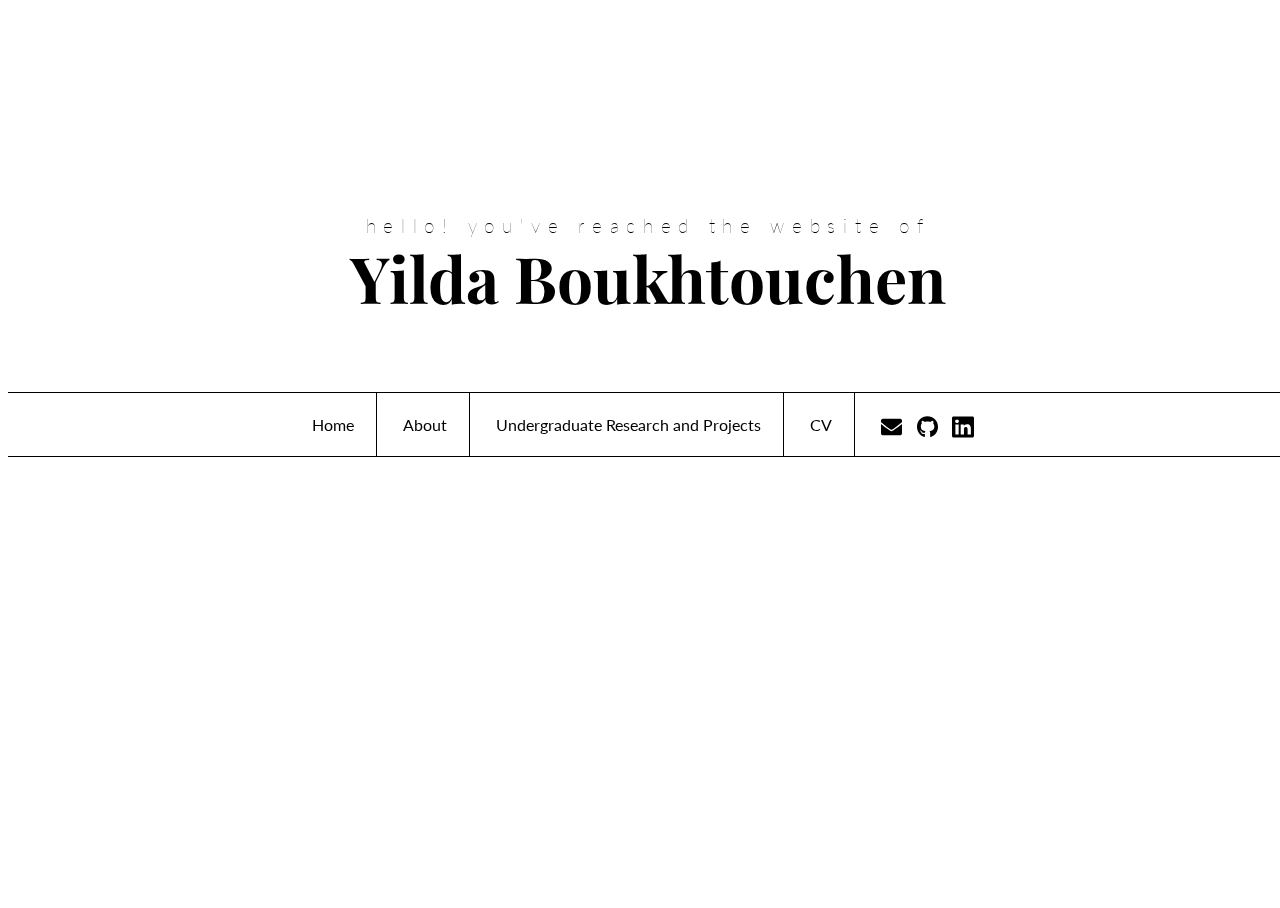
<file: index.html>
<!DOCTYPE html>
<html>
  <head>
     <meta charset = "utf-8">
     <meta name="viewport" content="width=device-width, initial-scale=1">
     <title>Yilda Boukhtouchen</title>
     <link href="stylesheet.css" rel="stylesheet" type="text/css">
     <meta name="description" content="" />
     <meta name="keywords" content="" />
  </head>
  <body>
    <div id="navbar" style="padding-top:30%">
      <ul>
        <li><a href="index.html">Home</a></li>
        <li><a href="about.html">About</a></li>
        <li><a href="research.html">Undergraduate Research and Projects</a></li>
        <li><a href="cv.html">CV</a></li>
        <li>
          <a href="mailto: yboukhto@uwaterloo.ca"><img id="favicon" src="envelope-solid.svg" alt="Email"></a>
          <a href="https://github.com/yildab"><img id="favicon" src="github-brands.svg" alt="Github"></a>
          <a href="https://www.linkedin.com/in/yilda-boukhtouchen/"><img id="favicon" src="linkedin-brands.svg" alt="LinkedIn"></a>
        </li>
      </ul>
    </div>
    <div id="title" style="padding-top:15%">
      <h3>hello! you've reached the website of</h3>
      <h1 id="title" style="padding-top:15%">Yilda Boukhtouchen</h1>
    </div>
  </body>
</html>
</file>
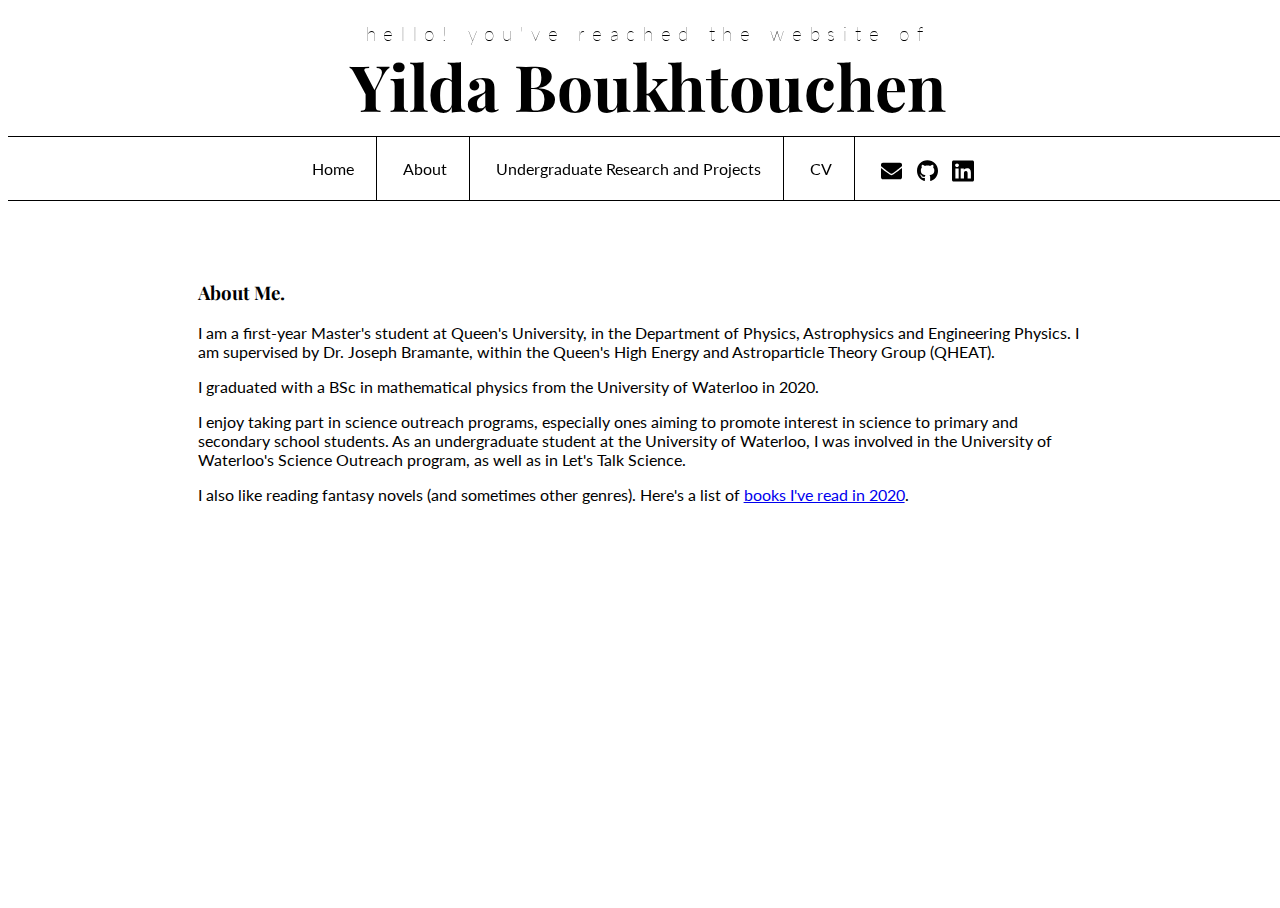
<file: about.html>
<!DOCTYPE html>
<html>
  <head>
     <meta charset = "utf-8">
     <meta name="viewport" content="width=device-width, initial-scale=1">
     <title>Yilda Boukhtouchen</title>
     <link href="stylesheet.css" rel="stylesheet" type="text/css">
     <meta name="description" content="" />
     <meta name="keywords" content="" />
  </head>
  <body>
    <div id="navbar">
      <ul>
        <li><a href="index.html">Home</a></li>
        <li><a href="about.html">About</a></li>
        <li><a href="research.html">Undergraduate Research and Projects</a></li>
        <li><a href="cv.html">CV</a></li>
        <li>
          <a href="mailto: yboukhto@uwaterloo.ca"><img id="favicon" src="envelope-solid.svg" alt="Email"></a>
          <a href="https://github.com/yildab"><img id="favicon" src="github-brands.svg" alt="Github"></a>
          <a href="https://www.linkedin.com/in/yilda-boukhtouchen/"><img id="favicon" src="linkedin-brands.svg" alt="LinkedIn"></a>
        </li>
      </ul>
    </div>
    <div id="title">
      <h3>hello! you've reached the website of</h3>
      <h1 id="title">Yilda Boukhtouchen</h1>
    </div>
    <div id="main">
      <h3>About Me.</h3>
      <p>
        I am a first-year Master's student at Queen's University, in the Department of Physics, Astrophysics and Engineering Physics. 
        I am supervised by Dr. Joseph Bramante, within the Queen's High Energy and Astroparticle Theory Group (QHEAT).
      </p>
      <p>
        I graduated with a BSc in mathematical physics from the University of Waterloo in 2020.
      </p>
      <p>
        I enjoy taking part in science outreach programs, especially ones aiming to promote
        interest in science to primary and secondary school students. As an undergraduate student at the University of Waterloo, I was involved in the 
        University of Waterloo's Science Outreach program, as well as in Let's Talk Science.
      </p>
      <p>
        I also like reading fantasy novels (and sometimes other genres). Here's a list of <a href="books.html">books I've read in 2020</a>.
      </p>
    </div>
  </body>
</html>
</file>
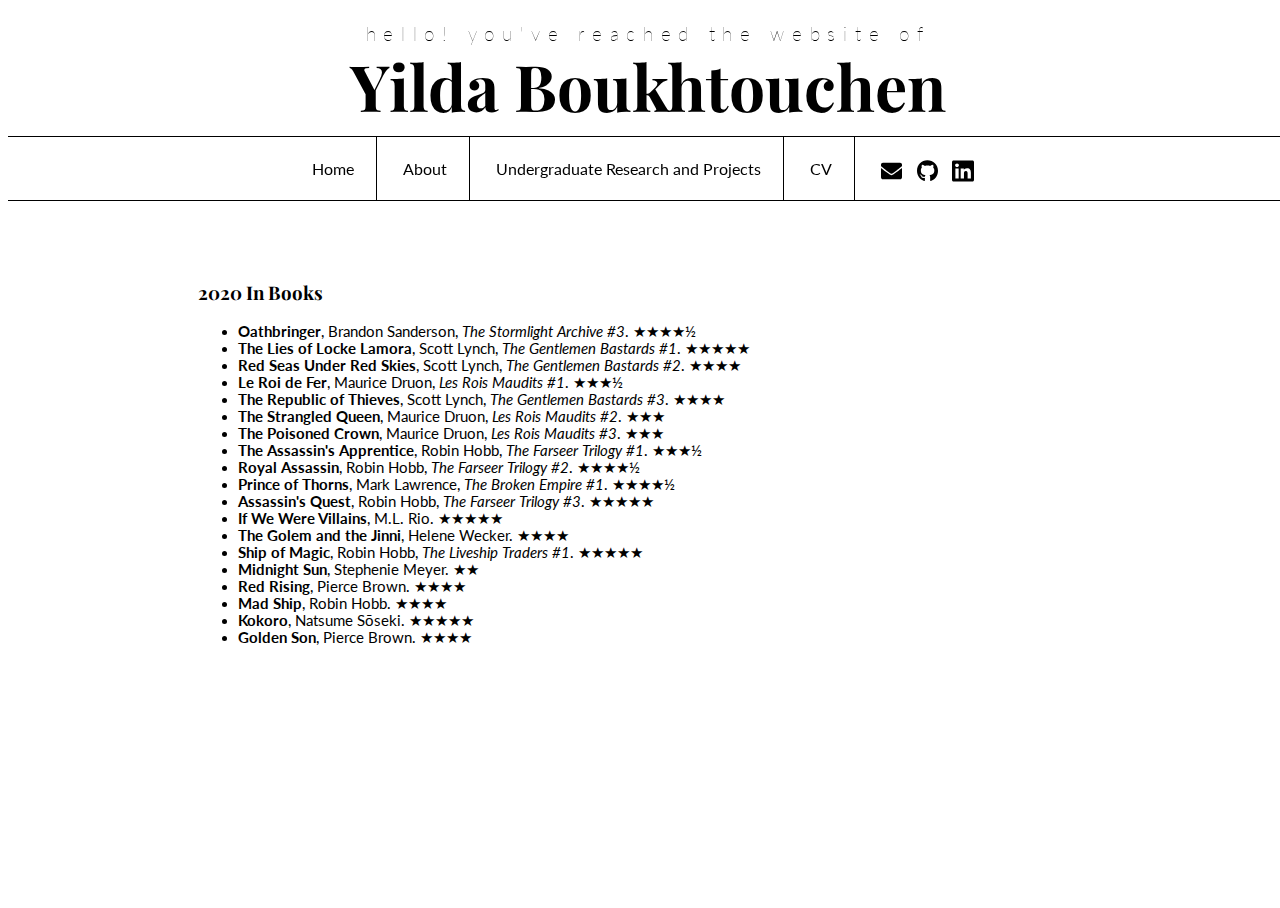
<file: books.html>
<!DOCTYPE html>
<html>
  <head>
     <meta charset = "utf-8">
     <meta name="viewport" content="width=device-width, initial-scale=1">
     <title>Yilda Boukhtouchen</title>
     <link href="stylesheet.css" rel="stylesheet" type="text/css">
     <meta name="description" content="" />
     <meta name="keywords" content="" />
  </head>
  <body>
    <div id="navbar">
      <ul>
        <li><a href="index.html">Home</a></li>
        <li><a href="about.html">About</a></li>
        <li><a href="research.html">Undergraduate Research and Projects</a></li>
        <li><a href="cv.html">CV</a></li>
        <li>
          <a href="mailto: yboukhto@uwaterloo.ca"><img id="favicon" src="envelope-solid.svg" alt="Email"></a>
          <a href="https://github.com/yildab"><img id="favicon" src="github-brands.svg" alt="Github"></a>
          <a href="https://www.linkedin.com/in/yilda-boukhtouchen/"><img id="favicon" src="linkedin-brands.svg" alt="LinkedIn"></a>
        </li>
      </ul>
    </div>
    <div id="title">
      <h3>hello! you've reached the website of</h3>
      <h1 id="title">Yilda Boukhtouchen</h1>
    </div>
    <div id="main">
      <h3>2020 In Books</h3>
      <ol>
        <li><b>Oathbringer</b>, Brandon Sanderson, <i>The Stormlight Archive #3</i>. ★★★★½</li>
        <li><b>The Lies of Locke Lamora</b>, Scott Lynch, <i>The Gentlemen Bastards #1</i>. ★★★★★</li>
        <li><b>Red Seas Under Red Skies</b>, Scott Lynch, <i>The Gentlemen Bastards #2</i>. ★★★★</li>
        <li><b>Le Roi de Fer</b>, Maurice Druon, <i>Les Rois Maudits #1</i>. ★★★½</li>
        <li><b>The Republic of Thieves</b>, Scott Lynch, <i>The Gentlemen Bastards #3</i>. ★★★★</li>
        <li><b>The Strangled Queen</b>, Maurice Druon, <i>Les Rois Maudits #2</i>. ★★★</li>
        <li><b>The Poisoned Crown</b>, Maurice Druon, <i>Les Rois Maudits #3</i>. ★★★</li>
        <li><b>The Assassin's Apprentice</b>, Robin Hobb, <i>The Farseer Trilogy #1</i>. ★★★½</li>
        <li><b>Royal Assassin</b>, Robin Hobb, <i>The Farseer Trilogy #2</i>. ★★★★½</li>
        <li><b>Prince of Thorns</b>, Mark Lawrence, <i>The Broken Empire #1</i>. ★★★★½</li>
        <li><b>Assassin's Quest</b>, Robin Hobb, <i>The Farseer Trilogy #3</i>. ★★★★★</li>
        <li><b>If We Were Villains</b>, M.L. Rio. ★★★★★</li>
        <li><b>The Golem and the Jinni</b>, Helene Wecker. ★★★★</li>
        <li><b>Ship of Magic</b>, Robin Hobb, <i>The Liveship Traders #1</i>. ★★★★★</li>
        <li><b>Midnight Sun</b>, Stephenie Meyer. ★★</li>
        <li><b>Red Rising</b>, Pierce Brown. ★★★★</li>
        <li><b>Mad Ship</b>, Robin Hobb. ★★★★</li>
        <li><b>Kokoro</b>, Natsume Sōseki. ★★★★★</li>
        <li><b>Golden Son</b>, Pierce Brown. ★★★★</li>
      </ol>
    </div>
  </body>
</html>
</file>
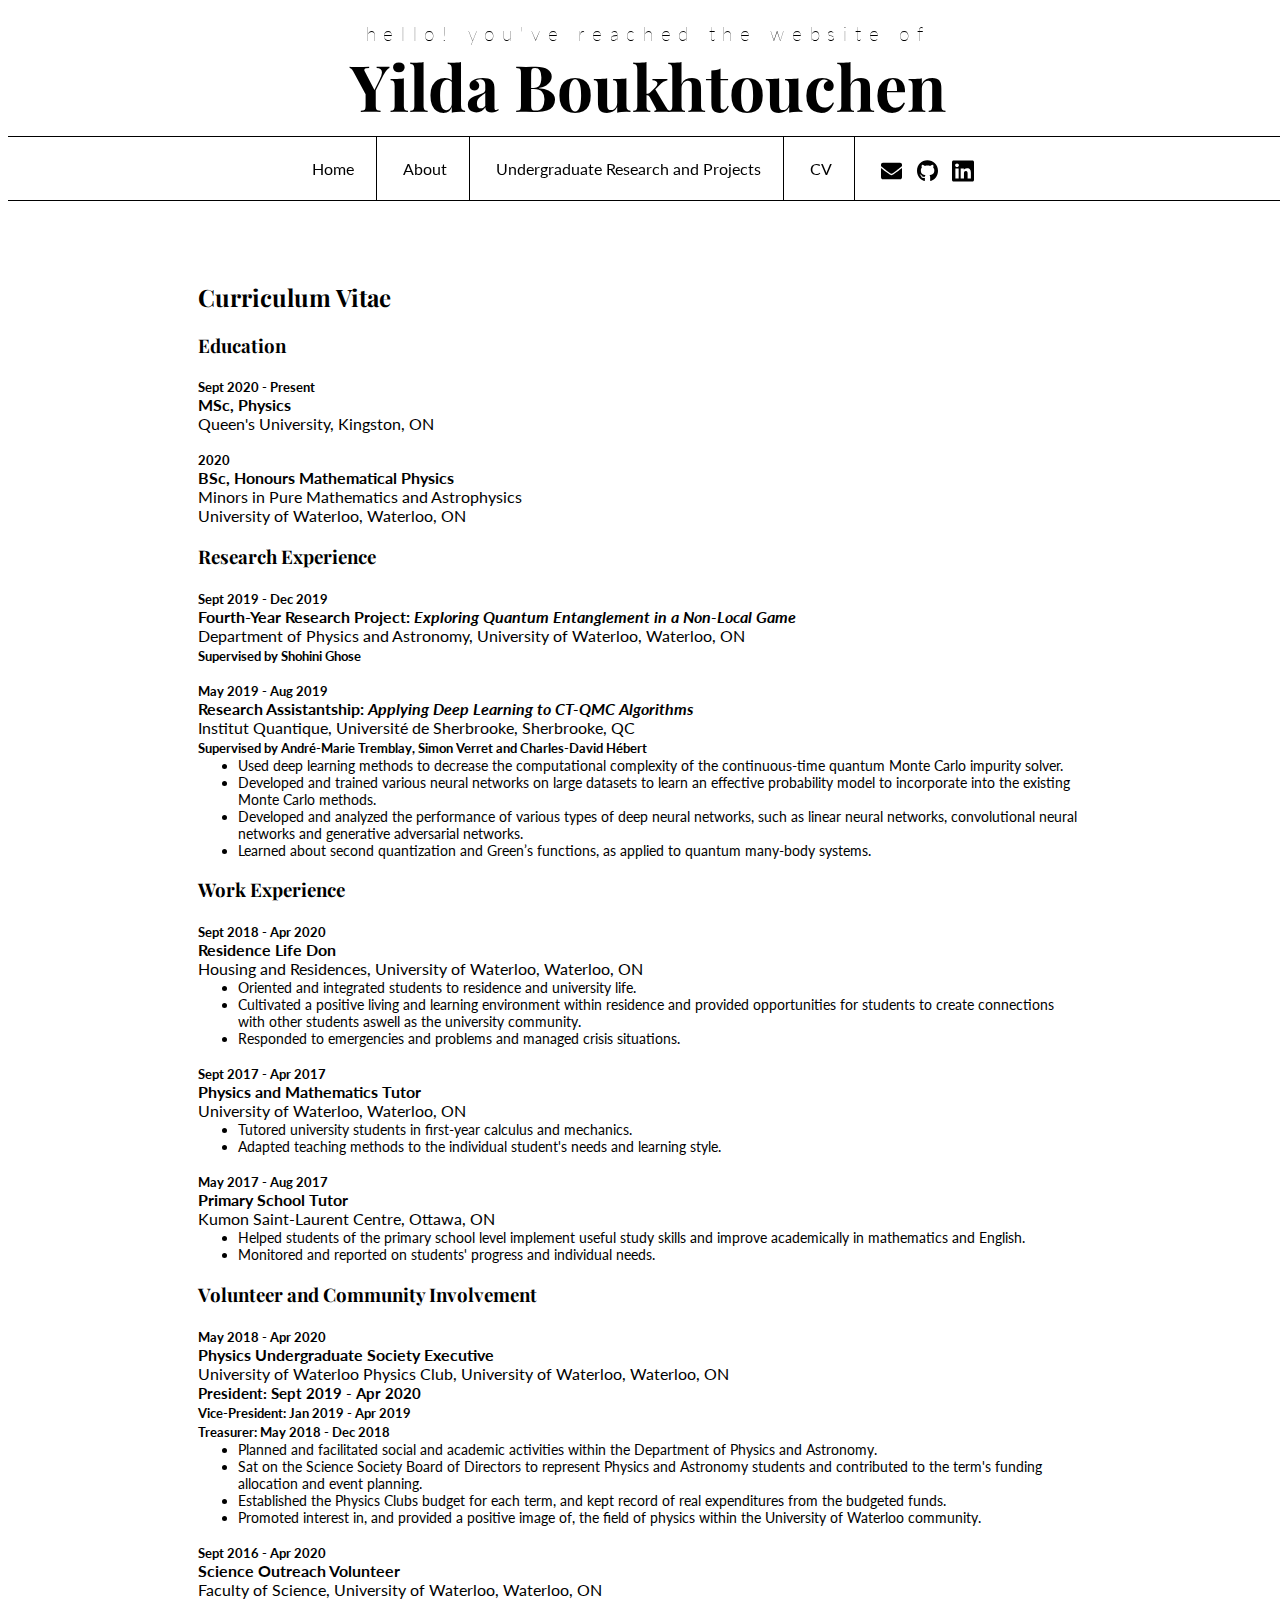
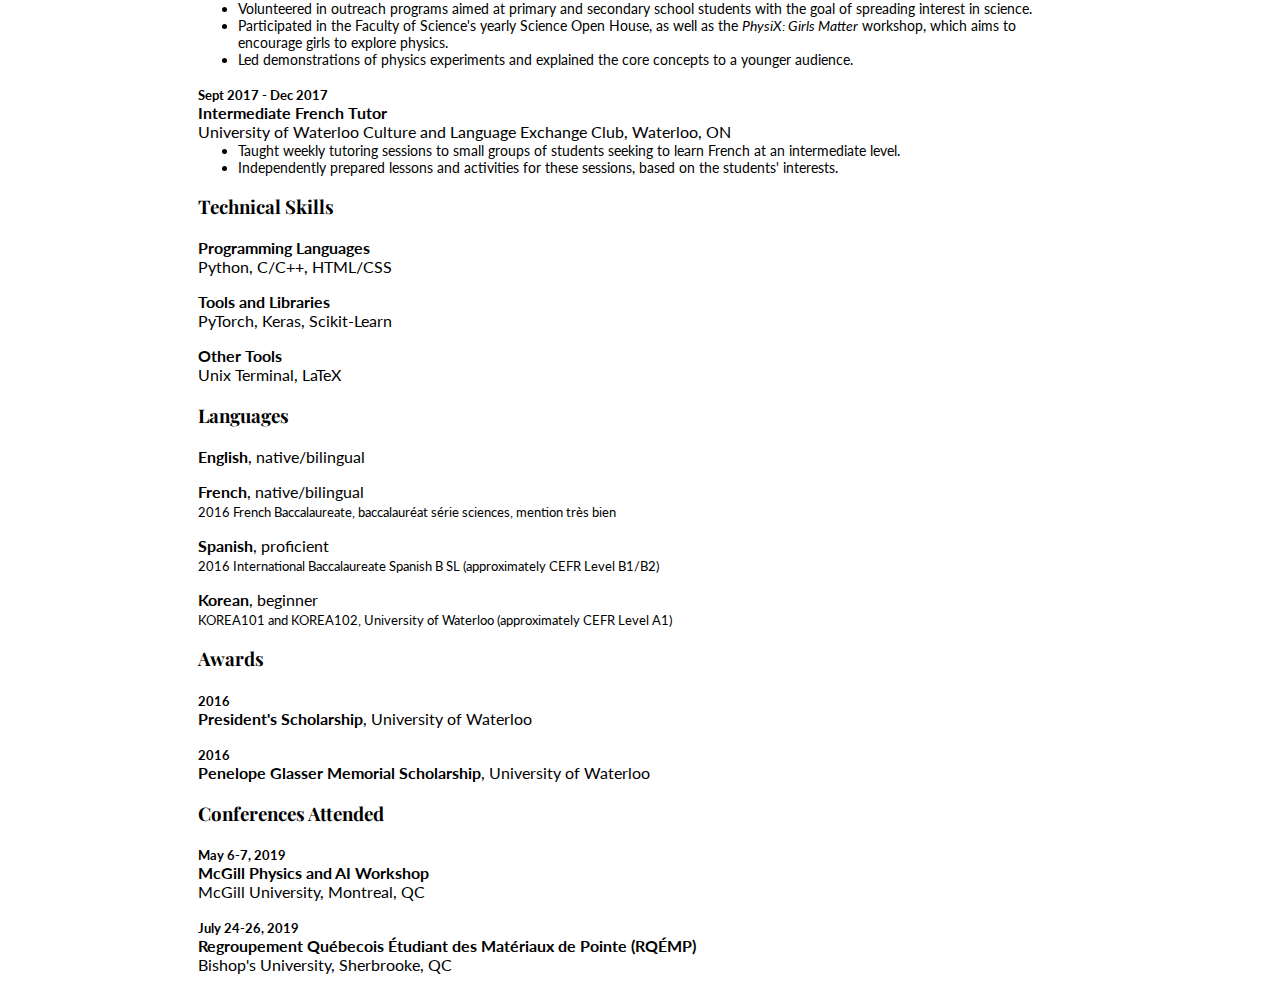
<file: cv.html>
<!DOCTYPE html>
<html>
  <head>
     <meta charset = "utf-8">
     <meta name="viewport" content="width=device-width, initial-scale=1">
     <title>Yilda Boukhtouchen</title>
     <link href="stylesheet.css" rel="stylesheet" type="text/css">
     <meta name="description" content="" />
     <meta name="keywords" content="" />
  </head>
  <body>
    <div id="navbar">
      <ul>
        <li><a href="index.html">Home</a></li>
        <li><a href="about.html">About</a></li>
        <li><a href="research.html">Undergraduate Research and Projects</a></li>
        <li><a href="cv.html">CV</a></li>
        <li>
          <a href="mailto: yboukhto@uwaterloo.ca"><img id="favicon" src="envelope-solid.svg" alt="Email"></a>
          <a href="https://github.com/yildab"><img id="favicon" src="github-brands.svg" alt="Github"></a>
          <a href="https://www.linkedin.com/in/yilda-boukhtouchen/"><img id="favicon" src="linkedin-brands.svg" alt="LinkedIn"></a>
        </li>
      </ul>
    </div>
    <div id="title">
      <h3>hello! you've reached the website of</h3>
      <h1 id="title">Yilda Boukhtouchen</h1>
    </div>
    <div id="main">
      <h2>Curriculum Vitae<h2>
      <h3>Education</h3>
      <p>
        <b style="font-size:10pt"> Sept 2020 - Present</b> <br />
        <b>MSc, Physics</b><br/>
        Queen's University, Kingston, ON
      </p>
      <p>
        <b style="font-size:10pt"> 2020 </b> <br />
        <b>BSc, Honours Mathematical Physics</b><br/>
        Minors in Pure Mathematics and Astrophysics<br/>
        University of Waterloo, Waterloo, ON
      </p>
      <!-- <p>
        <b style="font-size:10pt"> 2016 </b> <br />
        <b>International Baccalaureate Diploma</b><br/>
        Colonel By Secondary School, Ottawa, ON<br/>
      </p>
      <p>
        <b style="font-size:10pt"> 2016 </b> <br />
        <b> French Baccalaureate: baccalauréat série sciences</b>, mention très bien<br/>
        Candidate libre, Ottawa, ON<br/>
      </p> -->
      <h3>Research Experience</h3>
      <p>
        <b style="font-size:10pt"> Sept 2019 - Dec 2019</b> <br />
        <b>Fourth-Year Research Project: <i>Exploring Quantum Entanglement in a Non-Local Game</i></b><br/>
        Department of Physics and Astronomy, University of Waterloo, Waterloo, ON<br/>
        <b style="font-size:10pt">Supervised by Shohini Ghose</b>
        <!-- <ul>
          <li>Modelled a classical game.</li>
        </ul> -->
      </p>
      <p>
        <b style="font-size:10pt"> May 2019 - Aug 2019 </b> <br />
        <b>Research Assistantship: <i>Applying Deep Learning to CT-QMC Algorithms</i></b><br/>
        Institut Quantique, Université de Sherbrooke, Sherbrooke, QC<br/>
        <b style="font-size:10pt">Supervised by André-Marie Tremblay, Simon Verret and Charles-David Hébert</b> <br />
        <ul>
          <li>Used deep learning methods to decrease the computational complexity of the continuous-time quantum Monte Carlo impurity solver.</li>
          <li>Developed and trained various neural networks on large datasets to learn an effective probability model to incorporate into the existing Monte Carlo methods.</li>
          <li>Developed and analyzed the performance of various types of deep neural networks, such as linear neural networks, convolutional neural networks and generative adversarial networks.</li>
          <li>Learned about second quantization and Green’s functions, as applied to quantum many-body systems.</li>
        </ul>
      </p>
      <h3>Work Experience</h3>
      <p>
        <b style="font-size:10pt"> Sept 2018 - Apr 2020 </b> <br />
        <b>Residence Life Don</b><br/>
        Housing and Residences, University of Waterloo, Waterloo, ON<br/>
        <ul>
          <li>Oriented and integrated students to residence and university life.</li>
          <li>Cultivated a positive living and learning environment within residence and provided opportunities for students to create connections with other students aswell as the university community.</li>
          <li>Responded to emergencies and problems and managed crisis situations.</li>
        </ul>
      </p>
      <p>
        <b style="font-size:10pt"> Sept 2017 - Apr 2017 </b> <br />
        <b>Physics and Mathematics Tutor</b><br/>
        University of Waterloo, Waterloo, ON<br/>
        <ul>
          <li>Tutored university students in first-year calculus and mechanics.</li>
          <li>Adapted teaching methods to the individual student's needs and learning style.</li>
        </ul>
      </p>
      <p>
        <b style="font-size:10pt"> May 2017 - Aug 2017 </b> <br />
        <b>Primary School Tutor</b><br/>
        Kumon Saint-Laurent Centre, Ottawa, ON<br/>
        <ul>
          <li>Helped students of the primary school level implement useful study skills and improve academically in mathematics and English.</li>
          <li>Monitored and reported on students' progress and individual needs.</li>
        </ul>
      </p>
      <h3>Volunteer and Community Involvement</h3>
      <p>
        <b style="font-size:10pt"> May 2018 - Apr 2020 </b> <br />
        <b>Physics Undergraduate Society Executive</b><br/>
        University of Waterloo Physics Club, University of Waterloo, Waterloo, ON<br/>
        <b style="font-size:11pt"> President: Sept 2019 - Apr 2020 </b> <br />
        <b style="font-size:10pt"> Vice-President: Jan 2019 - Apr 2019 </b> <br />
        <b style="font-size:10pt"> Treasurer: May 2018 - Dec 2018 </b> <br />
        <ul>
          <li>Planned and facilitated social and academic activities within the Department of Physics and Astronomy.</li>
          <li>Sat on the Science Society Board of Directors to represent Physics and Astronomy students and contributed to the term's funding allocation and event planning.</li>
          <li>Established the Physics Clubs budget for each term, and kept record of real expenditures from the budgeted funds.</li>
          <li>Promoted interest in, and provided a positive image of, the field of physics within the University of Waterloo community.</li>
        </ul>
      </p>
      <p>
        <b style="font-size:10pt"> Sept 2016 - Apr 2020 </b> <br />
        <b>Science Outreach Volunteer</b><br/>
        Faculty of Science, University of Waterloo, Waterloo, ON<br/>
        <ul>
          <li>Volunteered in outreach programs aimed at primary and secondary school students with the goal of spreading interest in science.</li>
          <li>Participated in the Faculty of Science's yearly Science Open House, as well as the <i>PhysiX: Girls Matter</i> workshop, which aims to encourage girls to explore physics.</li>
          <li>Led demonstrations of physics experiments and explained the core concepts to a younger audience.</li>
        </ul>
      </p>
      <p>
        <b style="font-size:10pt"> Sept 2017 - Dec 2017 </b> <br />
        <b>Intermediate French Tutor</b><br/>
        University of Waterloo Culture and Language Exchange Club, Waterloo, ON<br/>
        <ul>
          <li>Taught weekly tutoring sessions to small groups of students seeking to learn French at an intermediate level.</li>
          <li>Independently prepared lessons and activities for these sessions, based on the students' interests.</li>
        </ul>
      </p>
      <h3>Technical Skills</h3>
      <p>
        <b>Programming Languages</b><br/>
        Python, C/C++, HTML/CSS<br/>
      </p>
      <p>
        <b>Tools and Libraries</b><br/>
        PyTorch, Keras, Scikit-Learn<br/>
      </p>
      <p>
        <b>Other Tools</b><br/>
        Unix Terminal, LaTeX<br/>
      </p>
      <h3>Languages</h3>
      <p>
        <b>English</b>, native/bilingual<br/>
      </p>
      <p>
        <b>French</b>, native/bilingual<br/>
        <text style="font-size:10pt">2016 French Baccalaureate, baccalauréat série sciences, mention très bien</text>
      </p>
      <p>
        <b>Spanish</b>, proficient<br/>
        <text style="font-size:10pt">2016 International Baccalaureate Spanish B SL (approximately CEFR Level B1/B2)</text>
      </p>
      <p>
        <b>Korean</b>, beginner<br/>
        <text style="font-size:10pt">KOREA101 and KOREA102, University of Waterloo (approximately CEFR Level A1)</text>
      </p>
      <h3>Awards</h3>
      <p>
        <b style="font-size:10pt"> 2016 </b> <br />
        <b>President's Scholarship</b>, University of Waterloo<br/>
      </p>
      <p>
        <b style="font-size:10pt"> 2016 </b> <br />
        <b>Penelope Glasser Memorial Scholarship</b>, University of Waterloo<br/>
      </p>
      <h3>Conferences Attended</h3>
      <p>
        <b style="font-size:10pt"> May 6-7, 2019 </b> <br />
        <b>McGill Physics and AI Workshop</b><br/>
        McGill University, Montreal, QC<br/>
      </p>
      <p>
        <b style="font-size:10pt"> July 24-26, 2019 </b> <br />
        <b>Regroupement Québecois Étudiant des Matériaux de Pointe (RQÉMP)</b><br/>
        Bishop's University, Sherbrooke, QC <br />
      </p>
    </div>
  </body>
</html>
</file>
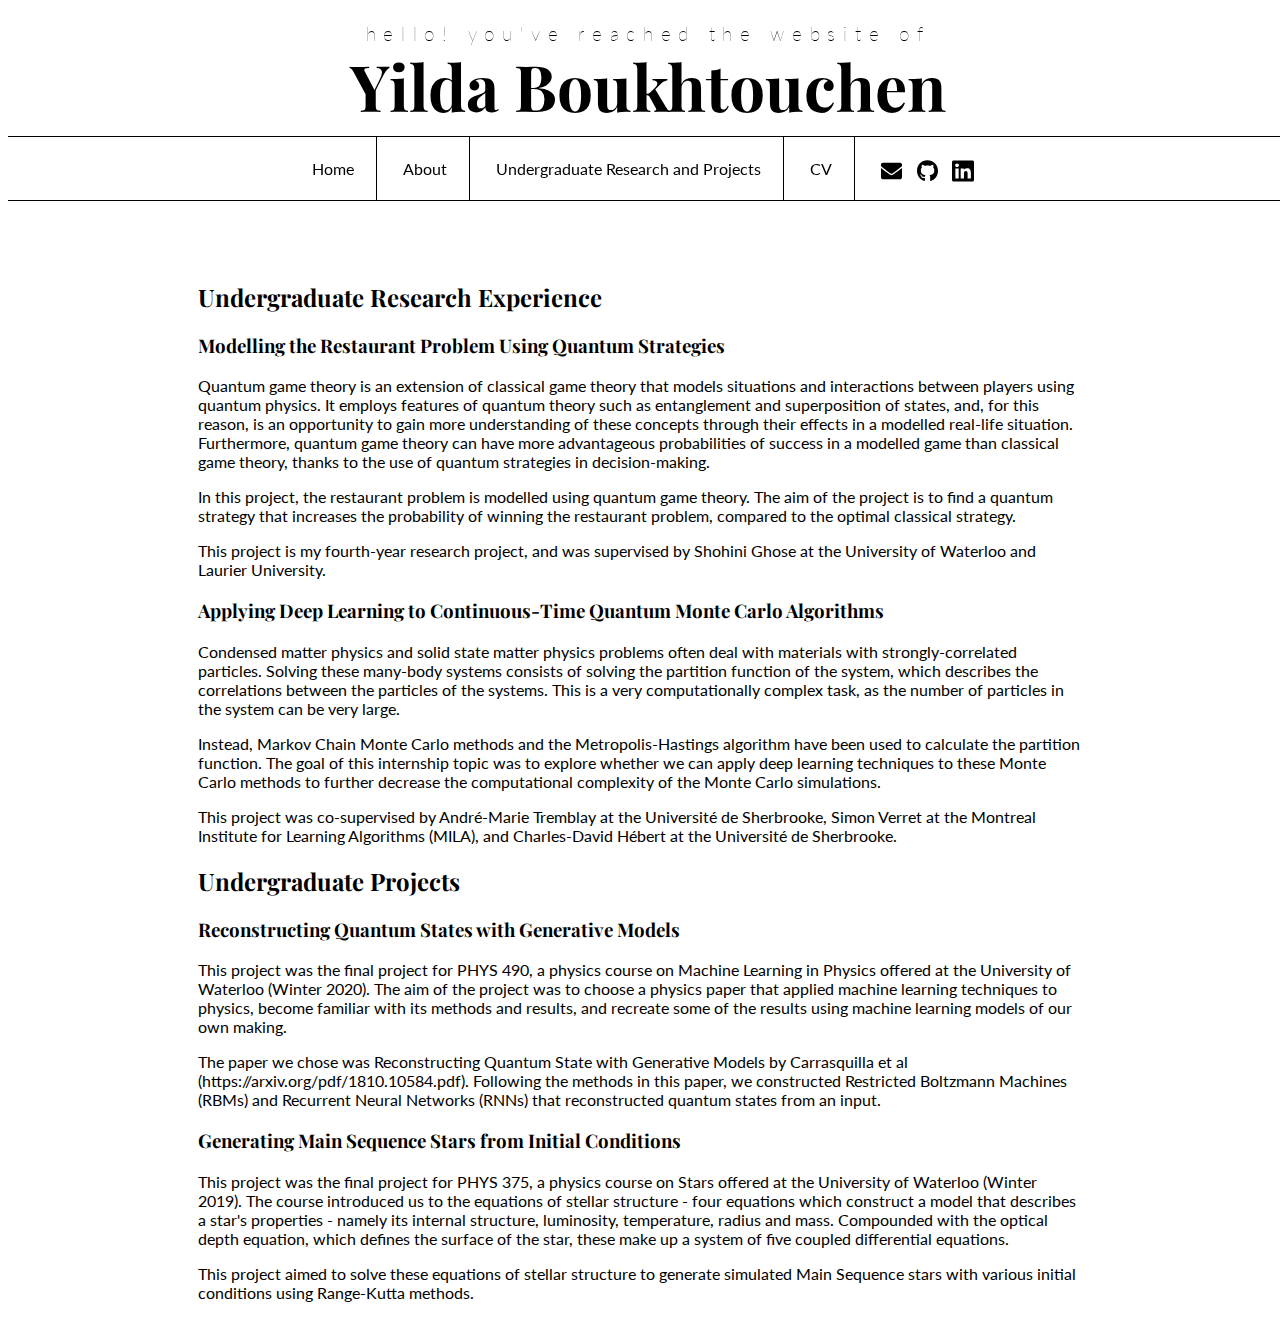
<file: research.html>
<!DOCTYPE html>
<html>
  <head>
     <meta charset = "utf-8">
     <meta name="viewport" content="width=device-width, initial-scale=1">
     <title>Yilda Boukhtouchen</title>
     <link href="stylesheet.css" rel="stylesheet" type="text/css">
     <meta name="description" content="" />
     <meta name="keywords" content="" />
  </head>
  <body>
    <div id="navbar">
      <ul>
        <li><a href="index.html">Home</a></li>
        <li><a href="about.html">About</a></li>
        <li><a href="research.html">Undergraduate Research and Projects</a></li>
        <li><a href="cv.html">CV</a></li>
        <li>
          <a href="mailto: yboukhto@uwaterloo.ca"><img id="favicon" src="envelope-solid.svg" alt="Email"></a>
          <a href="https://github.com/yildab"><img id="favicon" src="github-brands.svg" alt="Github"></a>
          <a href="https://www.linkedin.com/in/yilda-boukhtouchen/"><img id="favicon" src="linkedin-brands.svg" alt="LinkedIn"></a>
        </li>
      </ul>
    </div>
    <div id="title">
      <h3>hello! you've reached the website of</h3>
      <h1 id="title">Yilda Boukhtouchen</h1>
    </div>
    <div id="main">
      <h2>Undergraduate Research Experience</h2>
      <h3>Modelling the Restaurant Problem Using Quantum Strategies</h3>
      <p>
      Quantum game theory is an extension of classical game theory that models situations and interactions between players using quantum physics. It employs features of quantum theory such as entanglement and superposition of states, and, for this reason, is an opportunity to gain more understanding of these concepts through their effects in a modelled real-life situation. Furthermore, quantum game theory can have more advantageous probabilities of success in a modelled game than classical game theory, thanks to the use of quantum strategies in decision-making.
      </p>
      <p>
      In this project, the restaurant problem is modelled using quantum game theory. The aim of the project is to find a quantum strategy that increases the probability of winning the restaurant problem, compared to the optimal classical strategy.
      </p>
      <p>
        This project is my fourth-year research project, and was
        supervised by Shohini Ghose at the University of Waterloo and Laurier University.
      </p>
      <h3>Applying Deep Learning to Continuous-Time Quantum Monte Carlo Algorithms</h3>
      <p>
        Condensed matter physics and solid state matter physics problems often deal
        with materials with strongly-correlated particles. Solving these many-body
        systems consists of solving the partition function of the system,
        which describes the correlations between the particles of the systems.
        This is a very computationally complex task, as the number of particles in
        the system can be very large.
      </p>
      <p>
        Instead, Markov Chain Monte Carlo methods and the Metropolis-Hastings algorithm have been used to calculate the partition function. The goal of this internship topic was to explore whether we can apply deep learning techniques to these Monte Carlo methods to further decrease the computational complexity of the Monte Carlo simulations.
      </p>
      <p>
        This project was co-supervised by André-Marie Tremblay at the Université de Sherbrooke, Simon Verret at the Montreal Institute for Learning Algorithms (MILA), and Charles-David Hébert at the Université de Sherbrooke.
      </p>
      <h2>Undergraduate Projects</h2>
      <h3>Reconstructing Quantum States with Generative Models</h3>
      <p>
        This project was the final project for PHYS 490, a physics course on Machine Learning in Physics offered at the University of Waterloo (Winter 2020). 
        The aim of the project was to choose a physics paper that applied machine learning techniques to physics, become familiar with its methods and results, and
        recreate some of the results using machine learning models of our own making.
      </p>
      <p>
        The paper we chose was Reconstructing Quantum State with Generative Models by Carrasquilla et al (https://arxiv.org/pdf/1810.10584.pdf). Following the methods 
        in this paper, we constructed Restricted Boltzmann Machines (RBMs) and Recurrent Neural Networks (RNNs) that reconstructed quantum states from an input.
      </p>
      <h3>Generating Main Sequence Stars from Initial Conditions</h3>
      <p>
        This project was the final project for PHYS 375, a physics course on Stars offered at the University of Waterloo (Winter 2019). The course introduced us to
        the equations of stellar structure - four equations which construct a model that describes a star's properties - namely its internal structure, luminosity, temperature, radius and mass. Compounded with the optical depth equation, which defines the surface of the star, these make up a system of five coupled differential equations.
      </p>
      <p>
        This project aimed to solve these equations of stellar structure to generate simulated Main Sequence stars with various initial conditions using Range-Kutta methods.
      </p>
    </div>
  </body>
</html>
</file>
<file: stylesheet.css>
@import url('https://fonts.googleapis.com/css?family=Cutive');
@import url('https://fonts.googleapis.com/css?family=Work+Sans');
@import url('https://fonts.googleapis.com/css?family=Playfair+Display');
@import url('https://fonts.googleapis.com/css?family=Roboto');
@import url('https://fonts.googleapis.com/css?family=Lato');

html, body{
    height: 100%;
  }

#title{
  height: 10%;
  width: 100%;
  display: table;
  text-align: center;
  position: fixed;
  top: 0;
  }

#title h3 {
  padding-top: 10pt;
  font-family: Lato;
  text-align: center;
  vertical-align: top;
  font-weight: lighter;
  font-size: 1.5vw;
  padding-bottom: 10pt;
  letter-spacing: 0.4em;
  line-height: 2px;
}

#title h1 {
  font-family: Playfair Display;
  position: fixed;
  display: table-cell;
  vertical-align: bottom;
  text-align: center;
  font-weight: bolder;
  font-size: 5vw;
  }

#navbar{
  width: 100%;
  padding-top: 10%;
  padding-bottom: 10%;
  font-family: Work Sans;
  position: fixed;
  display: table-cell;
  background-color: white;
  vertical-align: top;
}


#navbar ul{
  position: fixed;
  font-family: Lato;
  list-style-type: none;
  width: 100%;
  text-align: center;
  margin: 0;
  padding: 0;
  line-height: 60px;
  vertical-align: middle;
  border: 1px solid black;
  border-left: none;
  border-right: none;
  padding-right: 10px;
}

#main ul{
  font-family: Lato;
  font-size: 10.5pt;
  padding-top: 0;
  list-style-type: disc;
}

#main ol{
  font-family: Lato;
  font-size: 11pt;
  padding-top: 0;
  list-style-type: disc;
}


#navbar li a {
  text-decoration: none;
  color: inherit;
}

#navbar li a:hover{
  font-weight: bold;
}

p + ul {
    margin-top: -15px;
}

#navbar li {
  display: inline;
  border-right: 1px solid black;
  line-height: 62px;
  padding: 22px 22px;
  vertical-align: middle;
  width: 60px;
}

#favicon{
  max-width: 16pt;
  padding-right: 8pt;
  vertical-align: middle;
}

#favicon:hover{
  opacity=0.9;
}

#navbar li:last-child {
  border-right: none;
}

#main{
  height: 65%;
  width: 70%;
  padding-left: 15%;
  padding-right: 15%;
  vertical-align: bottom;
  display: table;
  padding-top: 20%;
}

#main h3{
  font-family: Playfair Display;
  font-weight: bolder;
}

#main h2{
  font-family: Playfair Display;
  font-weight: bolder;
}


#main p{
  font-family: Lato;
}
</file>
